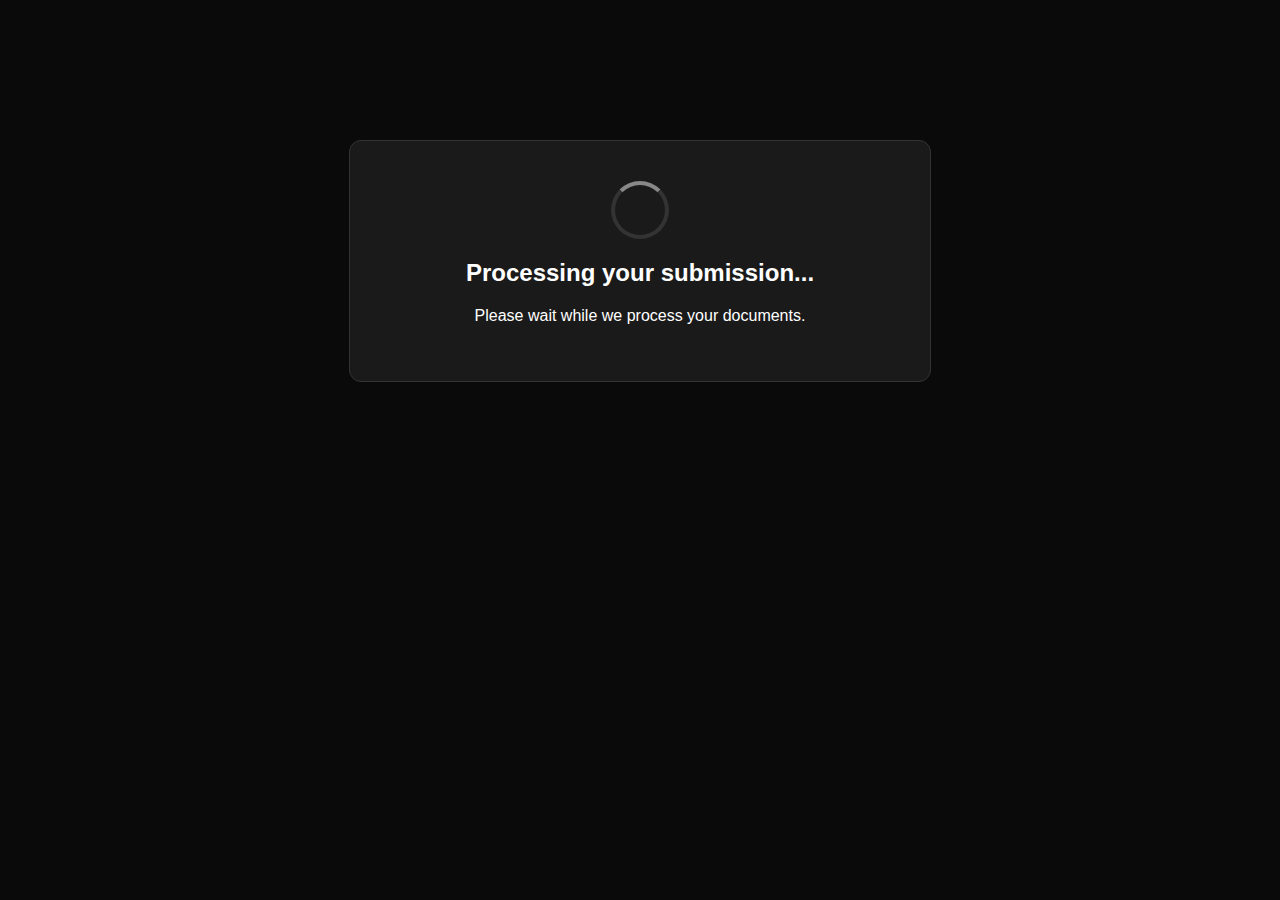
<file: submit-form.html>
<!DOCTYPE html>
<html lang="en">
<head>
    <meta charset="UTF-8">
    <meta name="viewport" content="width=device-width, initial-scale=1.0">
    <title>Processing Submission...</title>
    <style>
        body {
            font-family: 'Oswald', sans-serif;
            background: #0a0a0a;
            color: #ffffff;
            margin: 0;
            padding: 40px 20px;
            text-align: center;
        }
        .processing {
            max-width: 500px;
            margin: 100px auto;
            padding: 40px;
            background: #1a1a1a;
            border-radius: 12px;
            border: 1px solid #333333;
        }
        .spinner {
            border: 4px solid #333333;
            border-top: 4px solid #888888;
            border-radius: 50%;
            width: 50px;
            height: 50px;
            animation: spin 1s linear infinite;
            margin: 0 auto 20px;
        }
        @keyframes spin {
            0% { transform: rotate(0deg); }
            100% { transform: rotate(360deg); }
        }
    </style>
</head>
<body>
    <div class="processing">
        <div class="spinner"></div>
        <h2>Processing your submission...</h2>
        <p>Please wait while we process your documents.</p>
    </div>
    <script>
        // Redirect to success page after 3 seconds
        setTimeout(() => {
            window.location.href = '/success.html';
        }, 3000);
    </script>
</body>
</html>
</file>
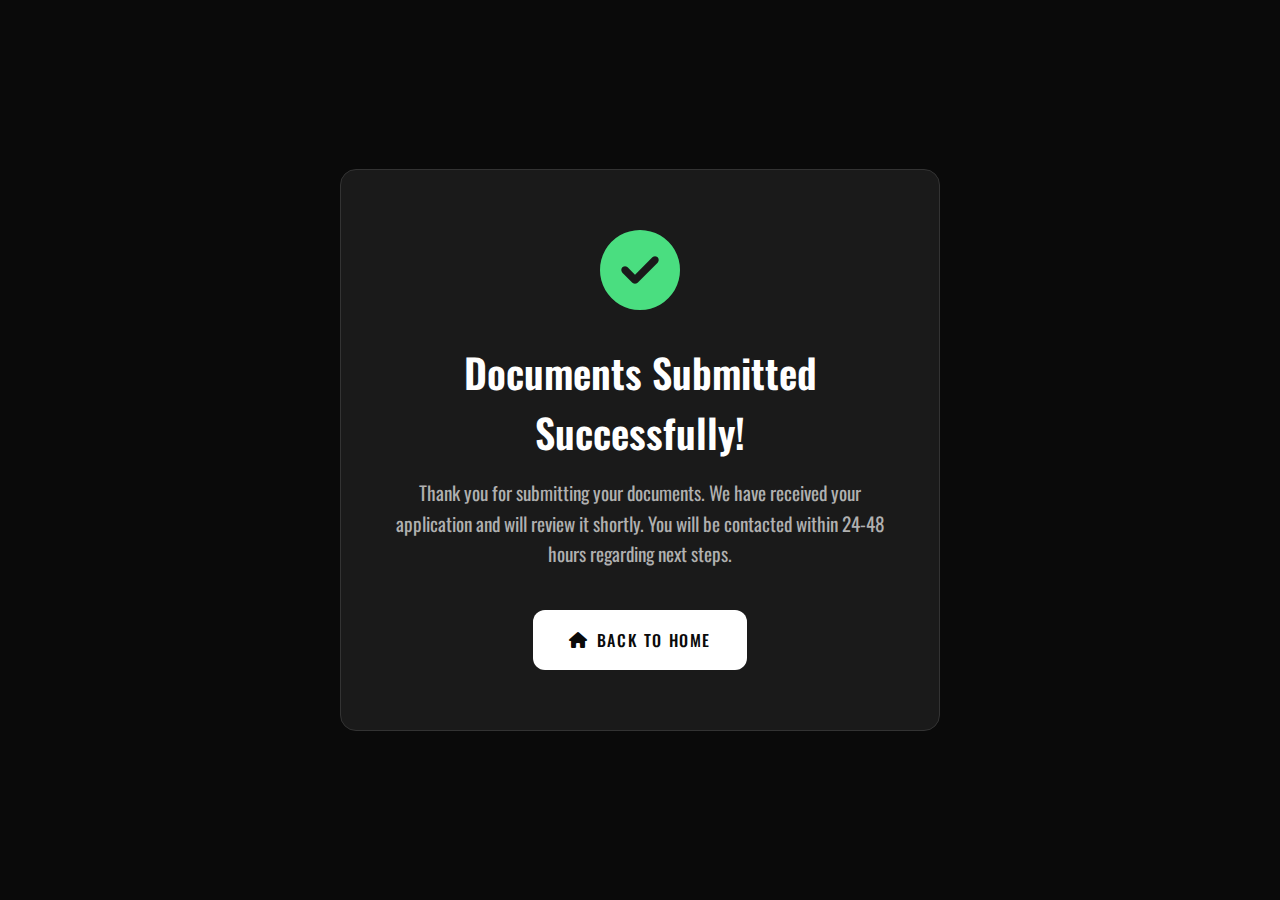
<file: success.html>
<!DOCTYPE html>
<html lang="en">
<head>
    <meta charset="UTF-8">
    <meta name="viewport" content="width=device-width, initial-scale=1.0">
    <title>Documents Submitted Successfully</title>
    <link href="https://fonts.googleapis.com/css2?family=Oswald:wght@300;400;500;600;700&display=swap" rel="stylesheet">
    <link rel="stylesheet" href="https://cdnjs.cloudflare.com/ajax/libs/font-awesome/6.4.0/css/all.min.css">
    <style>
        * {
            margin: 0;
            padding: 0;
            box-sizing: border-box;
        }

        body {
            font-family: 'Oswald', sans-serif;
            background: #0a0a0a;
            color: #ffffff;
            min-height: 100vh;
            display: flex;
            align-items: center;
            justify-content: center;
        }

        .success-container {
            max-width: 600px;
            padding: 60px 40px;
            text-align: center;
            background: #1a1a1a;
            border-radius: 16px;
            border: 1px solid #333333;
        }

        .success-icon {
            font-size: 80px;
            color: #4ade80;
            margin-bottom: 32px;
        }

        .success-title {
            font-size: 2.5rem;
            font-weight: 600;
            margin-bottom: 16px;
            color: #ffffff;
        }

        .success-message {
            font-size: 1.2rem;
            line-height: 1.6;
            color: #b0b0b0;
            margin-bottom: 40px;
        }

        .back-button {
            background: #ffffff;
            color: #0a0a0a;
            padding: 18px 36px;
            border: none;
            border-radius: 12px;
            font-family: 'Oswald', sans-serif;
            font-size: 16px;
            font-weight: 500;
            text-transform: uppercase;
            letter-spacing: 0.1em;
            cursor: pointer;
            transition: all 0.3s ease;
            text-decoration: none;
            display: inline-flex;
            align-items: center;
            gap: 8px;
        }

        .back-button:hover {
            background: #e0e0e0;
            transform: translateY(-2px);
            box-shadow: 0 4px 30px rgba(255, 255, 255, 0.3);
        }
    </style>
</head>
<body>
    <div class="success-container">
        <i class="fas fa-check-circle success-icon"></i>
        <h1 class="success-title">Documents Submitted Successfully!</h1>
        <p class="success-message">
            Thank you for submitting your documents. We have received your application and will review it shortly. 
            You will be contacted within 24-48 hours regarding next steps.
        </p>
        <a href="/" class="back-button">
            <i class="fas fa-home"></i>
            Back to Home
        </a>
    </div>
</body>
</html>
</file>
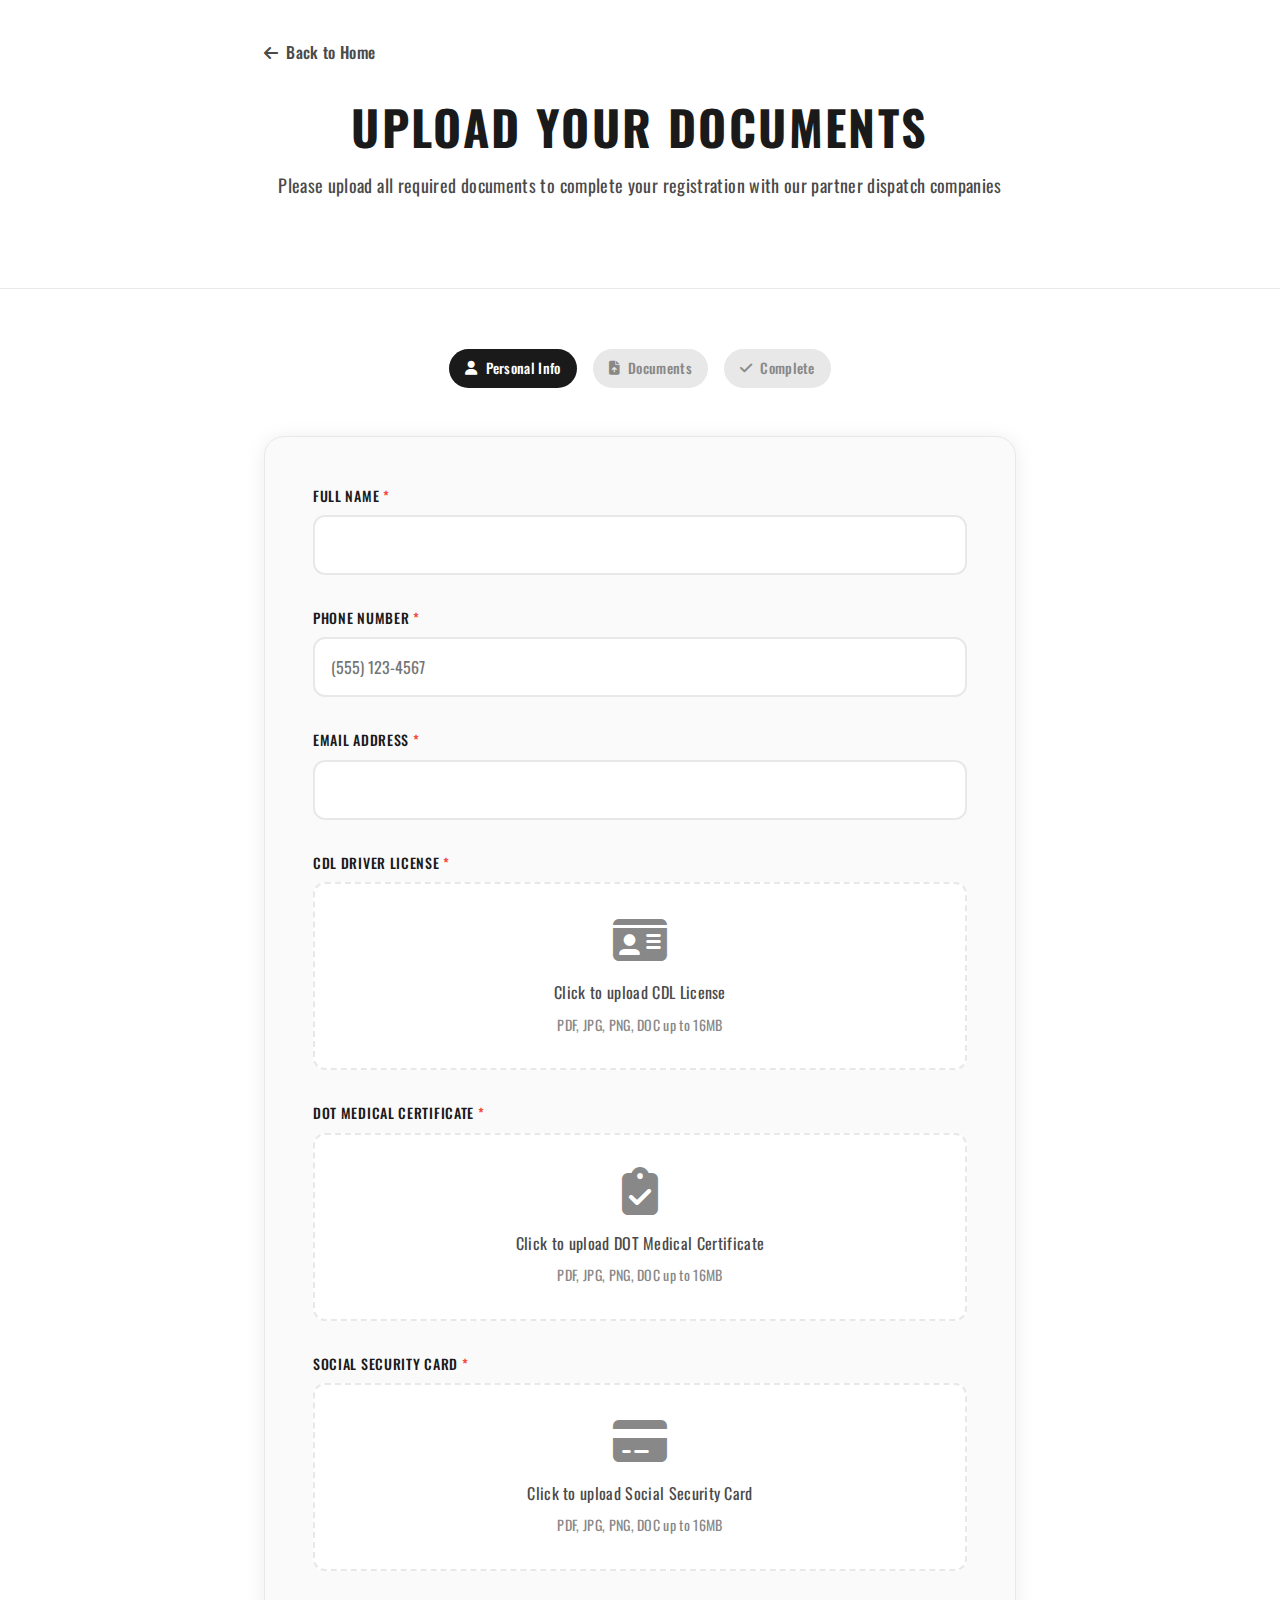
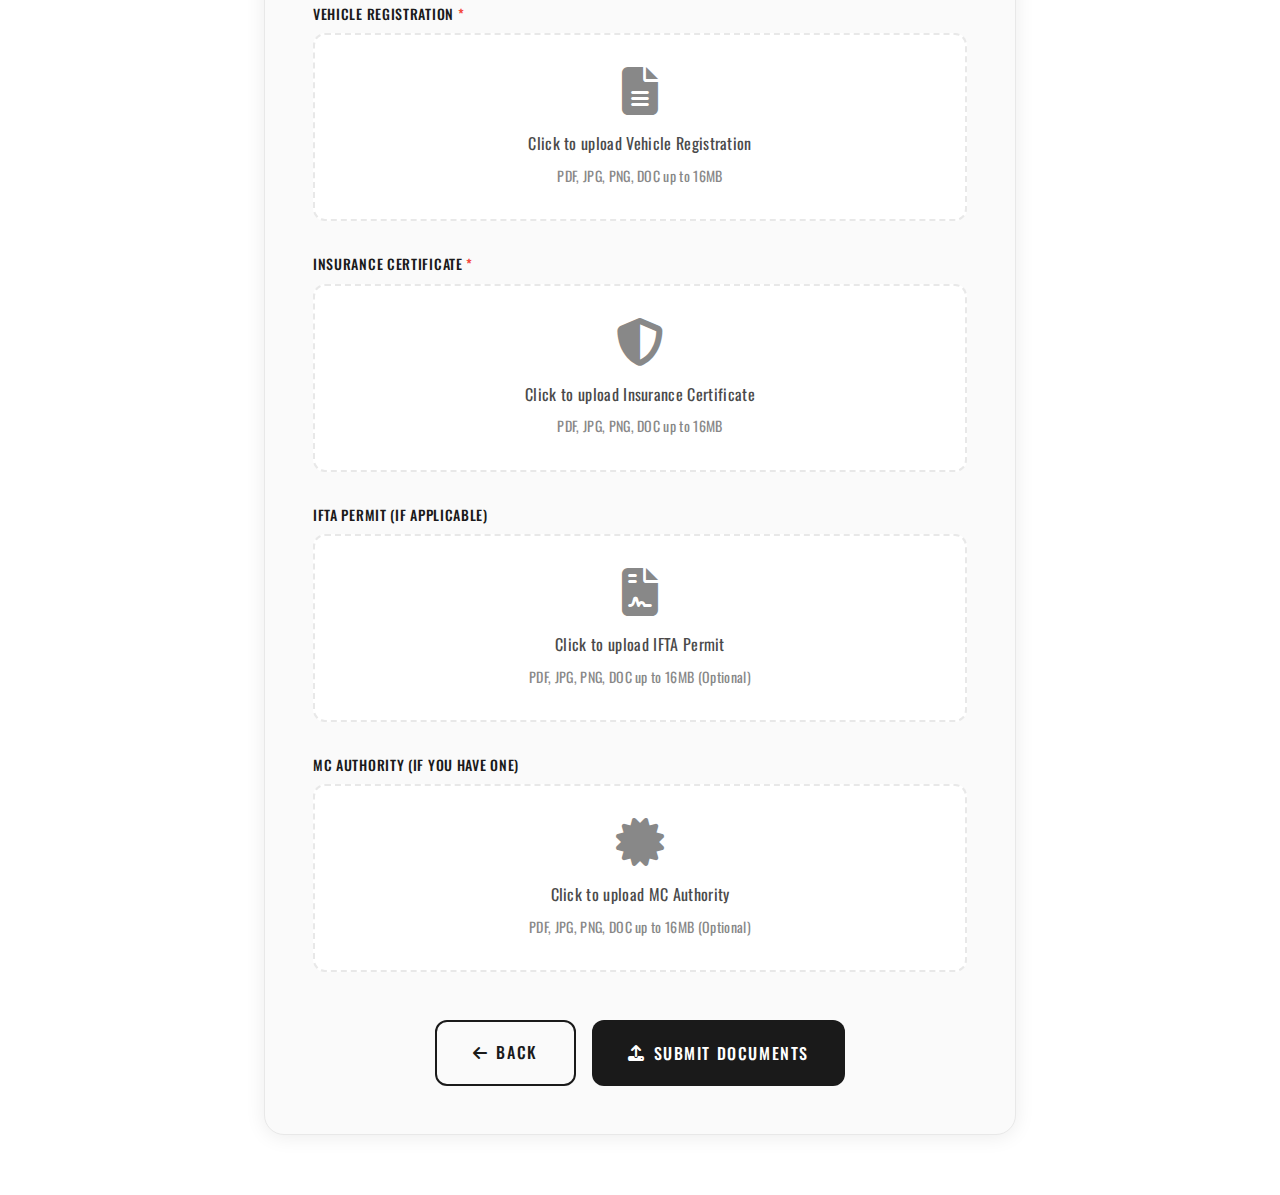
<file: upload.html>
<!DOCTYPE html>
<html lang="en">
<head>
    <meta charset="UTF-8">
    <meta name="viewport" content="width=device-width, initial-scale=1.0">
    <meta http-equiv="Cache-Control" content="no-cache, no-store, must-revalidate">
    <meta http-equiv="Pragma" content="no-cache">
    <meta http-equiv="Expires" content="0">
    <title>Upload Documents</title>
    
    <!-- Oswald Font -->
    <link href="https://fonts.googleapis.com/css2?family=Oswald:wght@300;400;500;600;700&display=swap" rel="stylesheet">
    <!-- Font Awesome Icons -->
    <link href="https://cdnjs.cloudflare.com/ajax/libs/font-awesome/6.4.0/css/all.min.css" rel="stylesheet">
    
    <style>
        * {
            margin: 0;
            padding: 0;
            box-sizing: border-box;
        }

        body {
            font-family: 'Oswald', sans-serif;
            background-color: #fafafa;
            color: #1a1a1a;
            line-height: 1.6;
            font-size: 16px;
            letter-spacing: 0.02em;
        }

        .container {
            max-width: 800px;
            margin: 0 auto;
            padding: 0 24px;
        }

        /* Typography */
        h1, h2, h3, h4, h5, h6 {
            font-family: 'Oswald', sans-serif;
            font-weight: 600;
            line-height: 1.2;
            text-transform: uppercase;
            letter-spacing: 0.05em;
            color: #1a1a1a;
        }

        .page-title {
            font-size: clamp(32px, 5vw, 48px);
            font-weight: 700;
            margin-bottom: 16px;
            text-align: center;
        }

        .page-subtitle {
            font-size: 18px;
            color: #4a4a4a;
            text-align: center;
            margin-bottom: 48px;
            font-weight: 400;
            text-transform: none;
            letter-spacing: 0.02em;
        }

        /* Header */
        .header {
            padding: 40px 0;
            background: #ffffff;
            border-bottom: 1px solid #e8e8e8;
        }

        .back-link {
            display: inline-flex;
            align-items: center;
            gap: 8px;
            color: #4a4a4a;
            text-decoration: none;
            font-weight: 500;
            margin-bottom: 32px;
            transition: all 0.3s ease;
        }

        .back-link:hover {
            color: #1a1a1a;
            text-decoration: none;
        }

        /* Form Section */
        .form-section {
            padding: 60px 0;
            background: #ffffff;
        }

        .form-container {
            background: #fafafa;
            border-radius: 20px;
            padding: 48px;
            border: 1px solid #e8e8e8;
            box-shadow: 0 2px 20px rgba(0, 0, 0, 0.08);
        }

        .form-group {
            margin-bottom: 32px;
        }

        .form-label {
            display: block;
            font-weight: 500;
            margin-bottom: 8px;
            color: #1a1a1a;
            font-size: 14px;
            text-transform: uppercase;
            letter-spacing: 0.05em;
        }

        .form-input {
            width: 100%;
            padding: 16px;
            border: 2px solid #e8e8e8;
            border-radius: 12px;
            font-family: 'Oswald', sans-serif;
            font-size: 16px;
            background: #ffffff;
            transition: all 0.3s ease;
            color: #1a1a1a;
        }

        .form-input:focus {
            outline: none;
            border-color: #1a1a1a;
            box-shadow: 0 0 0 3px rgba(26, 26, 26, 0.1);
        }

        /* File Upload */
        .file-upload-container {
            position: relative;
            border: 2px dashed #e8e8e8;
            border-radius: 12px;
            padding: 32px;
            text-align: center;
            background: #ffffff;
            transition: all 0.3s ease;
            cursor: pointer;
        }

        .file-upload-container:hover {
            border-color: #1a1a1a;
            background: #f5f5f5;
        }

        .file-upload-container.dragover {
            border-color: #1a1a1a;
            background: #f0f0f0;
        }

        .file-input {
            position: absolute;
            top: 0;
            left: 0;
            width: 100%;
            height: 100%;
            opacity: 0;
            cursor: pointer;
        }

        .file-upload-content {
            pointer-events: none;
        }

        .file-upload-icon {
            font-size: 48px;
            color: #888888;
            margin-bottom: 16px;
        }

        .file-upload-text {
            font-size: 16px;
            color: #4a4a4a;
            margin-bottom: 8px;
        }

        .file-upload-hint {
            font-size: 14px;
            color: #888888;
        }

        .file-selected {
            display: none;
            background: #f0f8f0;
            border: 2px solid #4caf50;
            border-radius: 12px;
            padding: 16px;
            margin-top: 8px;
        }

        .file-selected.show {
            display: block;
        }

        .file-name {
            font-weight: 500;
            color: #2e7d32;
            margin-bottom: 4px;
        }

        .file-size {
            font-size: 14px;
            color: #666666;
        }

        /* Buttons */
        .btn {
            display: inline-flex;
            align-items: center;
            gap: 8px;
            padding: 18px 36px;
            border-radius: 12px;
            font-family: 'Oswald', sans-serif;
            font-weight: 500;
            font-size: 16px;
            text-transform: uppercase;
            letter-spacing: 0.1em;
            transition: all 0.3s ease;
            border: none;
            cursor: pointer;
            text-decoration: none;
        }

        .btn-primary {
            background: #1a1a1a;
            color: #ffffff;
        }

        .btn-primary:hover {
            background: #333333;
            transform: translateY(-2px);
            box-shadow: 0 4px 30px rgba(0, 0, 0, 0.12);
        }

        .btn-secondary {
            background: transparent;
            color: #1a1a1a;
            border: 2px solid #1a1a1a;
        }

        .btn-secondary:hover {
            background: #1a1a1a;
            color: #ffffff;
            text-decoration: none;
        }

        .form-actions {
            display: flex;
            gap: 16px;
            justify-content: center;
            margin-top: 48px;
        }

        /* Progress Steps */
        .progress-steps {
            display: flex;
            justify-content: center;
            gap: 16px;
            margin-bottom: 48px;
        }

        .step {
            display: flex;
            align-items: center;
            gap: 8px;
            padding: 8px 16px;
            border-radius: 24px;
            background: #e8e8e8;
            color: #888888;
            font-size: 14px;
            font-weight: 500;
        }

        .step.active {
            background: #1a1a1a;
            color: #ffffff;
        }

        .step.completed {
            background: #4caf50;
            color: #ffffff;
        }

        /* Required indicator */
        .required {
            color: #f44336;
        }

        /* Error states */
        .form-input.error {
            border-color: #f44336;
        }

        .error-message {
            color: #f44336;
            font-size: 14px;
            margin-top: 4px;
        }

        /* Success message */
        .success-message {
            background: #e8f5e8;
            border: 1px solid #4caf50;
            border-radius: 12px;
            padding: 16px;
            color: #2e7d32;
            margin-bottom: 24px;
            text-align: center;
        }

        /* Responsive */
        @media (max-width: 768px) {
            .form-container {
                padding: 32px 24px;
            }

            .form-actions {
                flex-direction: column;
                align-items: center;
            }

            .btn {
                width: 100%;
                justify-content: center;
            }

            .progress-steps {
                flex-wrap: wrap;
                gap: 8px;
            }
        }
    </style>
</head>
<body>
    <!-- Header -->
    <section class="header">
        <div class="container">
            <a href="index_new.html" class="back-link">
                <i class="fas fa-arrow-left"></i>
                Back to Home
            </a>
            <h1 class="page-title">Upload Your Documents</h1>
            <p class="page-subtitle">
                Please upload all required documents to complete your registration with our partner dispatch companies
            </p>
        </div>
    </section>

    <!-- Form Section -->
    <section class="form-section">
        <div class="container">
            <div class="progress-steps">
                <div class="step active">
                    <i class="fas fa-user"></i>
                    Personal Info
                </div>
                <div class="step">
                    <i class="fas fa-file-upload"></i>
                    Documents
                </div>
                <div class="step">
                    <i class="fas fa-check"></i>
                    Complete
                </div>
            </div>

            <div class="form-container">
                <form id="documentUploadForm" method="post" enctype="multipart/form-data">
                    <!-- Personal Information -->
                    <div class="form-group">
                        <label for="fullName" class="form-label">Full Name <span class="required">*</span></label>
                        <input type="text" id="fullName" name="full_name" class="form-input" required>
                    </div>

                    <div class="form-group">
                        <label for="phone" class="form-label">Phone Number <span class="required">*</span></label>
                        <input type="tel" id="phone" name="phone" class="form-input" placeholder="(555) 123-4567" required>
                    </div>

                    <div class="form-group">
                        <label for="email" class="form-label">Email Address <span class="required">*</span></label>
                        <input type="email" id="email" name="email" class="form-input" required>
                    </div>

                    <!-- Required Documents -->
                    <div class="form-group">
                        <label for="driversLicense" class="form-label">CDL Driver License <span class="required">*</span></label>
                        <div class="file-upload-container" onclick="document.getElementById('driversLicense').click()">
                            <input type="file" id="driversLicense" name="drivers_license" class="file-input" accept=".pdf,.jpg,.jpeg,.png,.doc,.docx" required>
                            <div class="file-upload-content">
                                <i class="fas fa-id-card file-upload-icon"></i>
                                <div class="file-upload-text">Click to upload CDL License</div>
                                <div class="file-upload-hint">PDF, JPG, PNG, DOC up to 16MB</div>
                            </div>
                        </div>
                        <div class="file-selected" id="driversLicense-selected">
                            <div class="file-name"></div>
                            <div class="file-size"></div>
                        </div>
                    </div>

                    <div class="form-group">
                        <label for="medicalCertificate" class="form-label">DOT Medical Certificate <span class="required">*</span></label>
                        <div class="file-upload-container" onclick="document.getElementById('medicalCertificate').click()">
                            <input type="file" id="medicalCertificate" name="medical_certificate" class="file-input" accept=".pdf,.jpg,.jpeg,.png,.doc,.docx" required>
                            <div class="file-upload-content">
                                <i class="fas fa-clipboard-check file-upload-icon"></i>
                                <div class="file-upload-text">Click to upload DOT Medical Certificate</div>
                                <div class="file-upload-hint">PDF, JPG, PNG, DOC up to 16MB</div>
                            </div>
                        </div>
                        <div class="file-selected" id="medicalCertificate-selected">
                            <div class="file-name"></div>
                            <div class="file-size"></div>
                        </div>
                    </div>

                    <div class="form-group">
                        <label for="socialSecurity" class="form-label">Social Security Card <span class="required">*</span></label>
                        <div class="file-upload-container" onclick="document.getElementById('socialSecurity').click()">
                            <input type="file" id="socialSecurity" name="social_security" class="file-input" accept=".pdf,.jpg,.jpeg,.png,.doc,.docx" required>
                            <div class="file-upload-content">
                                <i class="fas fa-credit-card file-upload-icon"></i>
                                <div class="file-upload-text">Click to upload Social Security Card</div>
                                <div class="file-upload-hint">PDF, JPG, PNG, DOC up to 16MB</div>
                            </div>
                        </div>
                        <div class="file-selected" id="socialSecurity-selected">
                            <div class="file-name"></div>
                            <div class="file-size"></div>
                        </div>
                    </div>

                    <div class="form-group">
                        <label for="vehicleRegistration" class="form-label">Vehicle Registration <span class="required">*</span></label>
                        <div class="file-upload-container" onclick="document.getElementById('vehicleRegistration').click()">
                            <input type="file" id="vehicleRegistration" name="vehicle_registration" class="file-input" accept=".pdf,.jpg,.jpeg,.png,.doc,.docx" required>
                            <div class="file-upload-content">
                                <i class="fas fa-file-alt file-upload-icon"></i>
                                <div class="file-upload-text">Click to upload Vehicle Registration</div>
                                <div class="file-upload-hint">PDF, JPG, PNG, DOC up to 16MB</div>
                            </div>
                        </div>
                        <div class="file-selected" id="vehicleRegistration-selected">
                            <div class="file-name"></div>
                            <div class="file-size"></div>
                        </div>
                    </div>

                    <div class="form-group">
                        <label for="insuranceCertificate" class="form-label">Insurance Certificate <span class="required">*</span></label>
                        <div class="file-upload-container" onclick="document.getElementById('insuranceCertificate').click()">
                            <input type="file" id="insuranceCertificate" name="insurance_certificate" class="file-input" accept=".pdf,.jpg,.jpeg,.png,.doc,.docx" required>
                            <div class="file-upload-content">
                                <i class="fas fa-shield-alt file-upload-icon"></i>
                                <div class="file-upload-text">Click to upload Insurance Certificate</div>
                                <div class="file-upload-hint">PDF, JPG, PNG, DOC up to 16MB</div>
                            </div>
                        </div>
                        <div class="file-selected" id="insuranceCertificate-selected">
                            <div class="file-name"></div>
                            <div class="file-size"></div>
                        </div>
                    </div>

                    <!-- Optional Documents -->
                    <div class="form-group">
                        <label for="iftaPermit" class="form-label">IFTA Permit (if applicable)</label>
                        <div class="file-upload-container" onclick="document.getElementById('iftaPermit').click()">
                            <input type="file" id="iftaPermit" name="ifta_permit" class="file-input" accept=".pdf,.jpg,.jpeg,.png,.doc,.docx">
                            <div class="file-upload-content">
                                <i class="fas fa-file-contract file-upload-icon"></i>
                                <div class="file-upload-text">Click to upload IFTA Permit</div>
                                <div class="file-upload-hint">PDF, JPG, PNG, DOC up to 16MB (Optional)</div>
                            </div>
                        </div>
                        <div class="file-selected" id="iftaPermit-selected">
                            <div class="file-name"></div>
                            <div class="file-size"></div>
                        </div>
                    </div>

                    <div class="form-group">
                        <label for="mcAuthority" class="form-label">MC Authority (if you have one)</label>
                        <div class="file-upload-container" onclick="document.getElementById('mcAuthority').click()">
                            <input type="file" id="mcAuthority" name="mc_authority" class="file-input" accept=".pdf,.jpg,.jpeg,.png,.doc,.docx">
                            <div class="file-upload-content">
                                <i class="fas fa-certificate file-upload-icon"></i>
                                <div class="file-upload-text">Click to upload MC Authority</div>
                                <div class="file-upload-hint">PDF, JPG, PNG, DOC up to 16MB (Optional)</div>
                            </div>
                        </div>
                        <div class="file-selected" id="mcAuthority-selected">
                            <div class="file-name"></div>
                            <div class="file-size"></div>
                        </div>
                    </div>

                    <div class="form-actions">
                        <a href="index_new.html" class="btn btn-secondary">
                            <i class="fas fa-arrow-left"></i>
                            Back
                        </a>
                        <button type="submit" class="btn btn-primary">
                            <i class="fas fa-upload"></i>
                            Submit Documents
                        </button>
                    </div>
                </form>
            </div>
        </div>
    </section>

    <script>
        console.log('Document upload form loaded');

        // File upload handling
        document.addEventListener('DOMContentLoaded', function() {
            const fileInputs = document.querySelectorAll('.file-input');
            
            fileInputs.forEach(input => {
                input.addEventListener('change', function() {
                    handleFileSelect(this);
                });
            });

            // Form validation
            const form = document.getElementById('documentUploadForm');
            form.addEventListener('submit', function(e) {
                e.preventDefault();
                if (validateForm()) {
                    // Here you would normally submit the form
                    showSuccessMessage();
                }
            });

            // Phone number formatting
            const phoneInput = document.getElementById('phone');
            phoneInput.addEventListener('input', function() {
                this.value = formatPhoneNumber(this.value);
            });
        });

        function handleFileSelect(input) {
            const file = input.files[0];
            const container = input.closest('.form-group');
            const selectedDiv = container.querySelector('.file-selected');
            
            if (file) {
                const fileName = selectedDiv.querySelector('.file-name');
                const fileSize = selectedDiv.querySelector('.file-size');
                
                fileName.textContent = file.name;
                fileSize.textContent = formatFileSize(file.size);
                selectedDiv.classList.add('show');
                
                // Update upload container style
                const uploadContainer = container.querySelector('.file-upload-container');
                uploadContainer.style.borderColor = '#4caf50';
                uploadContainer.style.backgroundColor = '#f0f8f0';
            }
        }

        function formatFileSize(bytes) {
            if (bytes === 0) return '0 Bytes';
            const k = 1024;
            const sizes = ['Bytes', 'KB', 'MB', 'GB'];
            const i = Math.floor(Math.log(bytes) / Math.log(k));
            return parseFloat((bytes / Math.pow(k, i)).toFixed(2)) + ' ' + sizes[i];
        }

        function formatPhoneNumber(value) {
            const phoneNumber = value.replace(/\D/g, '');
            const phoneNumberLength = phoneNumber.length;
            
            if (phoneNumberLength < 4) return phoneNumber;
            if (phoneNumberLength < 7) {
                return `(${phoneNumber.slice(0, 3)}) ${phoneNumber.slice(3)}`;
            }
            return `(${phoneNumber.slice(0, 3)}) ${phoneNumber.slice(3, 6)}-${phoneNumber.slice(6, 10)}`;
        }

        function validateForm() {
            const requiredFields = document.querySelectorAll('[required]');
            let isValid = true;
            
            requiredFields.forEach(field => {
                if (!field.value.trim()) {
                    field.classList.add('error');
                    isValid = false;
                } else {
                    field.classList.remove('error');
                }
            });
            
            return isValid;
        }

        function showSuccessMessage() {
            const form = document.getElementById('documentUploadForm');
            const successHTML = `
                <div class="success-message">
                    <i class="fas fa-check-circle" style="font-size: 48px; margin-bottom: 16px;"></i>
                    <h3 style="margin-bottom: 16px;">Documents Submitted Successfully!</h3>
                    <p>Thank you for submitting your documents. Our team will review them and contact you within 24-48 hours.</p>
                    <div style="margin-top: 24px;">
                        <a href="index_new.html" class="btn btn-primary">Return to Home</a>
                    </div>
                </div>
            `;
            
            form.innerHTML = successHTML;
            
            // Update progress steps
            const steps = document.querySelectorAll('.step');
            steps.forEach(step => step.classList.add('completed'));
        }
    </script>
</body>
</html>
</file>
